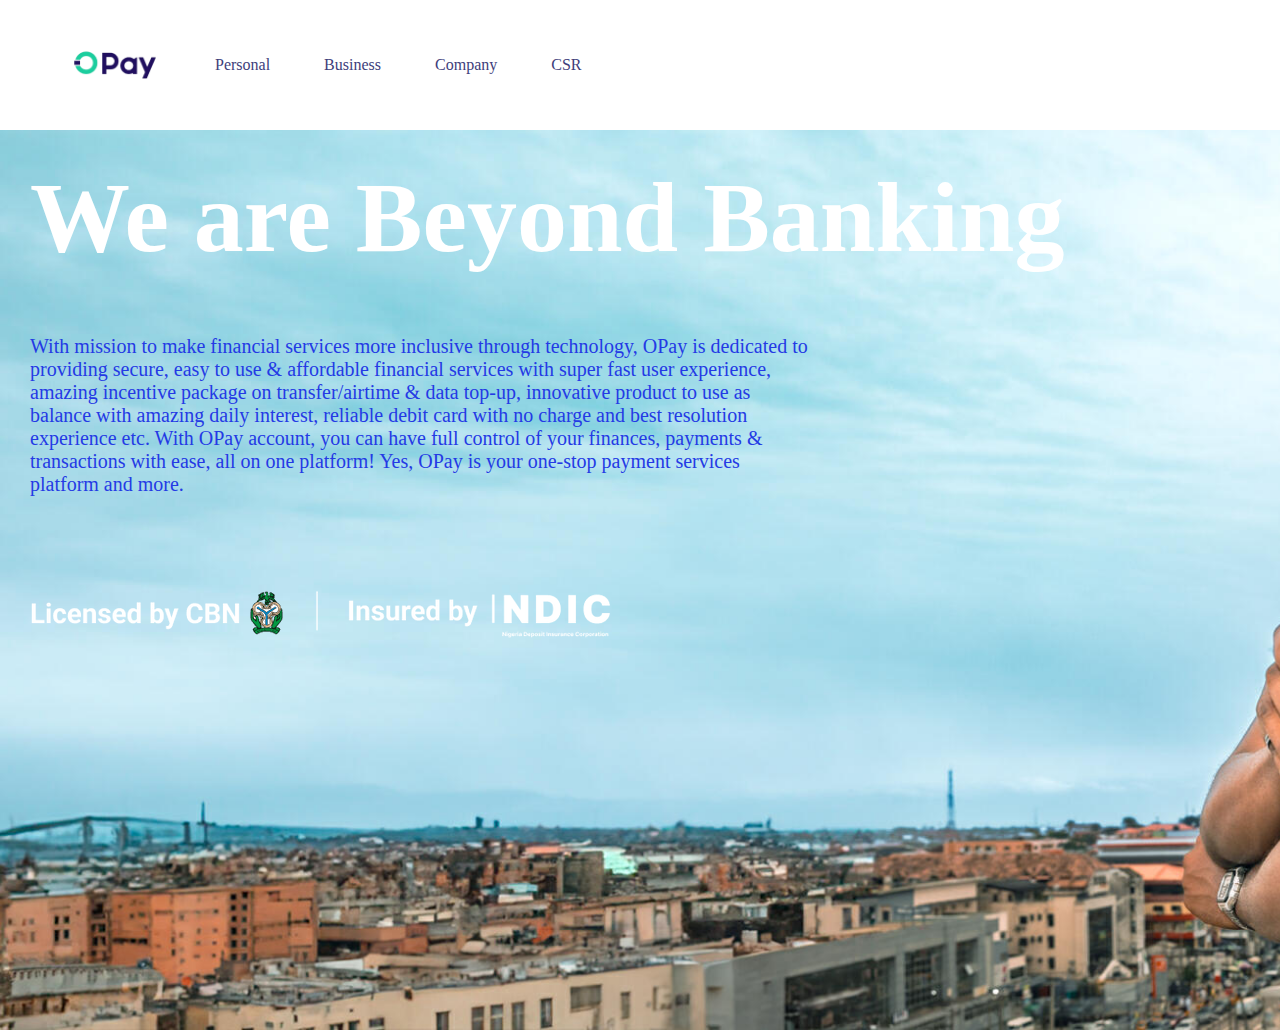
<file: index.html>
<!DOCTYPE html>
<html lang="en">
  <head>
    <meta charset="UTF-8" />
    <meta name="viewport" content="width=device-width, initial-scale=1.0" />
    <link rel="stylesheet" href="style.css" />
    <title>Document</title>
  </head>
  <body>
    <nav>
      <img src="./assets/Opay logo.png" alt="logo" id="nav-logo" />
      <div class="nav-links">
        <a href="personal.html">Personal</a>
        <a href="business.html">Business</a>

        <a href="company.html">Company</a>

        <a href="CSR.html">CSR</a>
      </div>
    </nav>

    <section class="hero">
      <div class="hero-text" id="header">
        <h1>We are Beyond Banking</h1>
      </div>
      <div class="hero-text" id="mission">
        <p>
          With mission to make financial services more inclusive through
          technology, OPay is dedicated to
        </p>

        <p>
          providing secure, easy to use & affordable financial services with
          super fast user experience,
        </p>
        <p>
          amazing incentive package on transfer/airtime & data top-up,
          innovative product to use as
        </p>
        <p>
          balance with amazing daily interest, reliable debit card with no
          charge and best resolution
        </p>
        <p>
          experience etc. With OPay account, you can have full control of your
          finances, payments &
        </p>
        <p>
          transactions with ease, all on one platform! Yes, OPay is your
          one-stop payment services
        </p>
        <p>platform and more.</p>
      </div>

      <div class="hero-image">
        <img src="./assets/frame.png" alt="frame image" />
      </div>
    </section>
  </body>
</html>
</file>
<file: style.css>
*{
    margin: 0;
    padding: 0;
    box-sizing: border-box;
}

nav{
    background: white;
   display: inline-flex;
    justify-content: space-between;

    align-items: center;
    padding: 5px;
}
#nav-logo{
    width: 120px;
    margin-left: 50px;
}

a{
    text-decoration: none;
    color: rgb(62, 62, 123);
    padding: 10px;
    margin-left: 30px;
}

a:hover{
    background: white;
    color: rgb(83, 180, 83);
}

section {
   background-image: url(./assets/home01.jpg);
   background-image: size;
   background-repeat: no-repeat;
   background-size: cover;
   height: 100vh;
}

#header{
    font-size: 50px;
    color: white;
    padding: 30px;
}

#mission{
    font-size: 20px;
    color: rgb(36, 58, 229);
   padding: 30px;
   text-align: left;
}

.hero-image{
    margin-top: 30px;
    padding: 30px;
    width: 5px;
}
</file>
